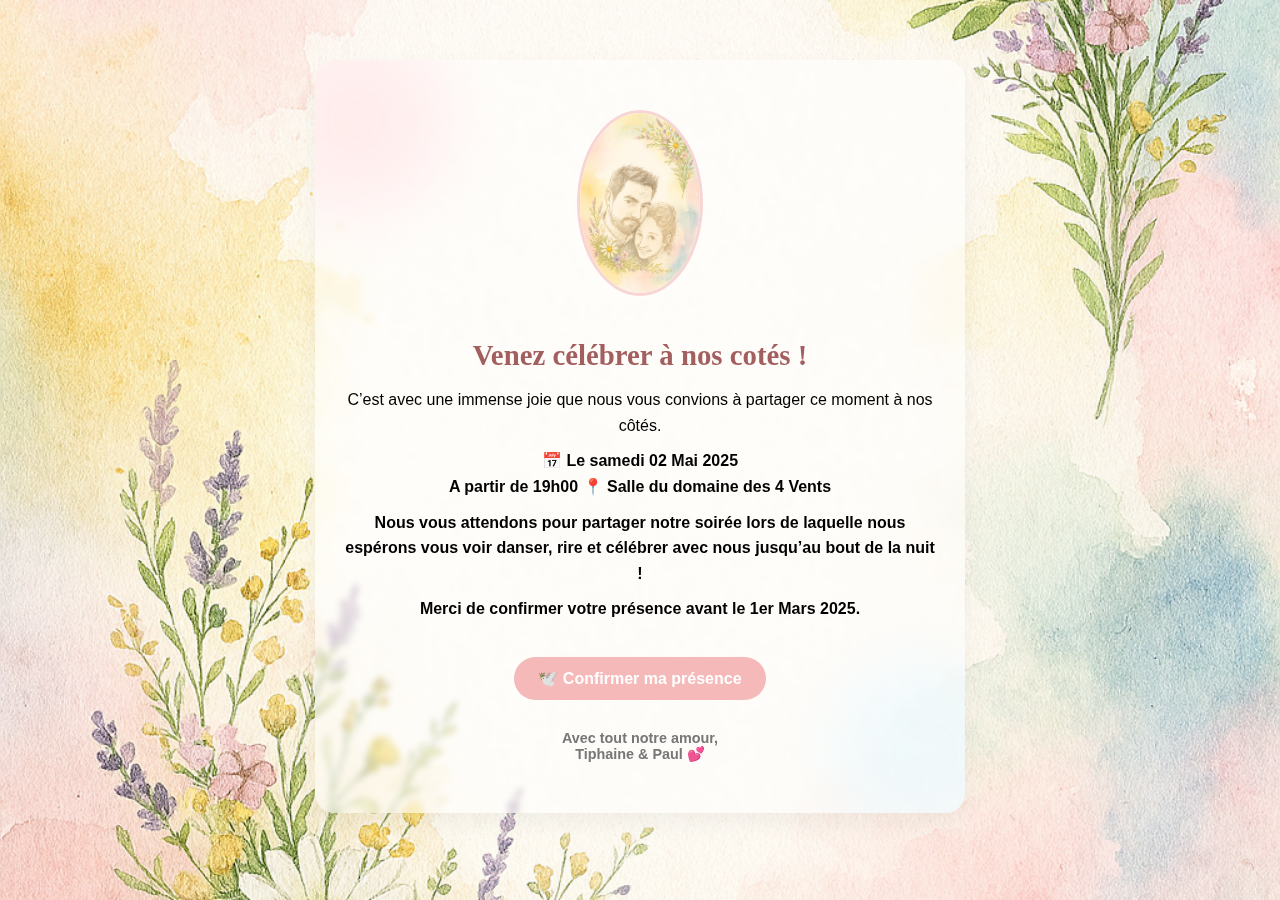
<file: index.html>
<!DOCTYPE html>
<html lang="fr">
<head>
  <meta charset="UTF-8">
  <meta name="viewport" content="width=device-width, initial-scale=1.0">
  <title>Invitation au mariage</title>

  <!-- Lien vers ton fichier CSS -->
  <link rel="stylesheet" href="Mariage miam.css">
</head>
<body>
  <div class="container">
    <div class="paint-stroke"></div>
    <div class="paint-stroke"></div>

    <div class="content">
      <!-- Illustration du couple -->
      <img src="Dessin nous.png" alt="Dessin des mariés" class="illustration">

      <h1>Venez célébrer à nos cotés !</h1>

      <p>C’est avec une immense joie que nous vous convions à partager ce moment à nos côtés.</p>

      <p>📅 <strong>Le samedi 02 Mai 2025</strong><br>
            <strong>A partir de 19h00<Strong>
         📍 <strong>Salle du domaine des 4 Vents</strong></p>

      <p>Nous vous attendons pour partager notre soirée lors de laquelle nous espérons vous voir danser, rire et célébrer avec nous jusqu’au bout de la nuit !</p>

      <p>Merci de confirmer votre présence avant le <strong>1er Mars 2025</strong>.</p>

      <a href="RSVP.html" class="button">🕊️ Confirmer ma présence</a>

      <footer>
        Avec tout notre amour,  
        <br><strong>Tiphaine & Paul 💕</strong>
      </footer>
    </div>
  </div>
</body>
</html>
</file>
<file: Mariage miam.css>
/* --- FOND GLOBAL --- */
body {
  background: url("Image invitation mariage.png") no-repeat center center fixed;
  background-size: cover; /* l’image remplit tout l’écran */
  margin: 0;
  padding: 0;
  font-family: "Poppins", sans-serif;
  text-align: center;
}

/* --- VOILE BLANC LÉGER SUR LE TEXTE --- */
.container {
  max-width: 650px;
  margin: 60px auto;
  background: rgba(255, 255, 255, 0.50); /* voile blanc semi-transparent */
  border-radius: 20px;
  box-shadow: 0 10px 25px rgba(0,0,0,0.05);
  overflow: hidden;
  position: relative;
  backdrop-filter: blur(3px); /* petit effet flou pour plus de douceur */
}

/* --- TOUCHE PASTEL EN FOND --- */
.paint-stroke {
  position: absolute;
  top: -40px;
  left: -60px;
  width: 200px;
  height: 200px;
  background: radial-gradient(circle at center, #ffdede, #fff0f5);
  border-radius: 50%;
  filter: blur(30px);
  opacity: 0.6;
  z-index: 0;
}

.paint-stroke:nth-child(2) {
  top: auto;
  bottom: -40px;
  left: auto;
  right: -60px;
  background: radial-gradient(circle at center, #e6f8ff, #f0f9ff);
}

/* --- CONTENU --- */
.content {
  position: relative;
  z-index: 1;
  padding: 50px 30px;
}

.illustration {
  width: 120px;
  margin-bottom: 20px;
  border-radius: 50%;
  border: 3px solid #f7d5d5;
}

/* --- TITRES ET TEXTE --- */
h1 {
  font-family: "Playfair Display", serif;
  font-size: 1.8em;
  color: #a35f5f;
  margin-bottom: 15px;
}

p {
  font-size: 1em;
  line-height: 1.6;
  margin: 10px 0;
}

/* --- BOUTON --- */
.button {
  display: inline-block;
  margin-top: 25px;
  padding: 12px 24px;
  background: #f4b9b8;
  color: white;
  border-radius: 30px;
  text-decoration: none;
  font-weight: 600;
  transition: 0.3s;
}

.button:hover {
  background: #eba8a7;
  transform: scale(1.05);
}

/* --- FLEURS ET PIED DE PAGE --- */
.flowers {
  margin-top: 40px;
  opacity: 0.7;
}

footer {
  font-size: 0.9em;
  color: #777;
  margin-top: 30px;
}
</file>
